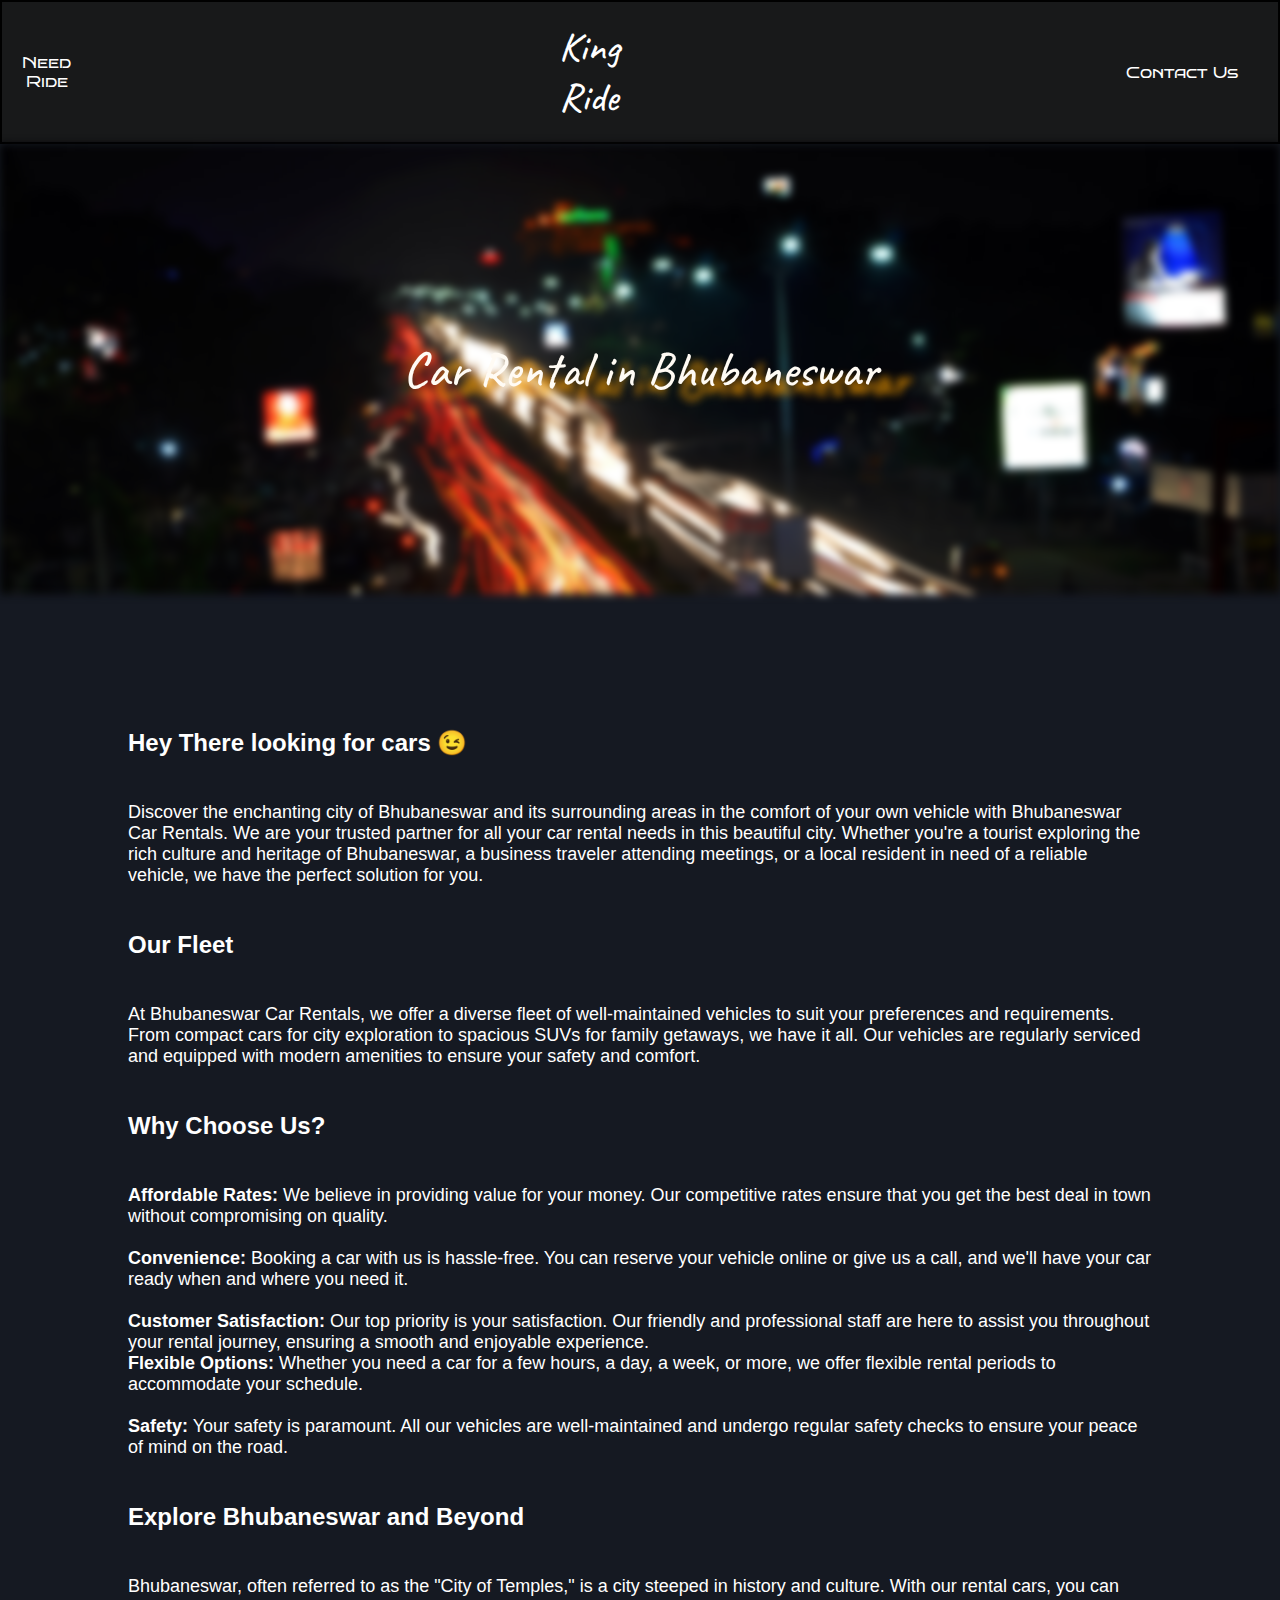
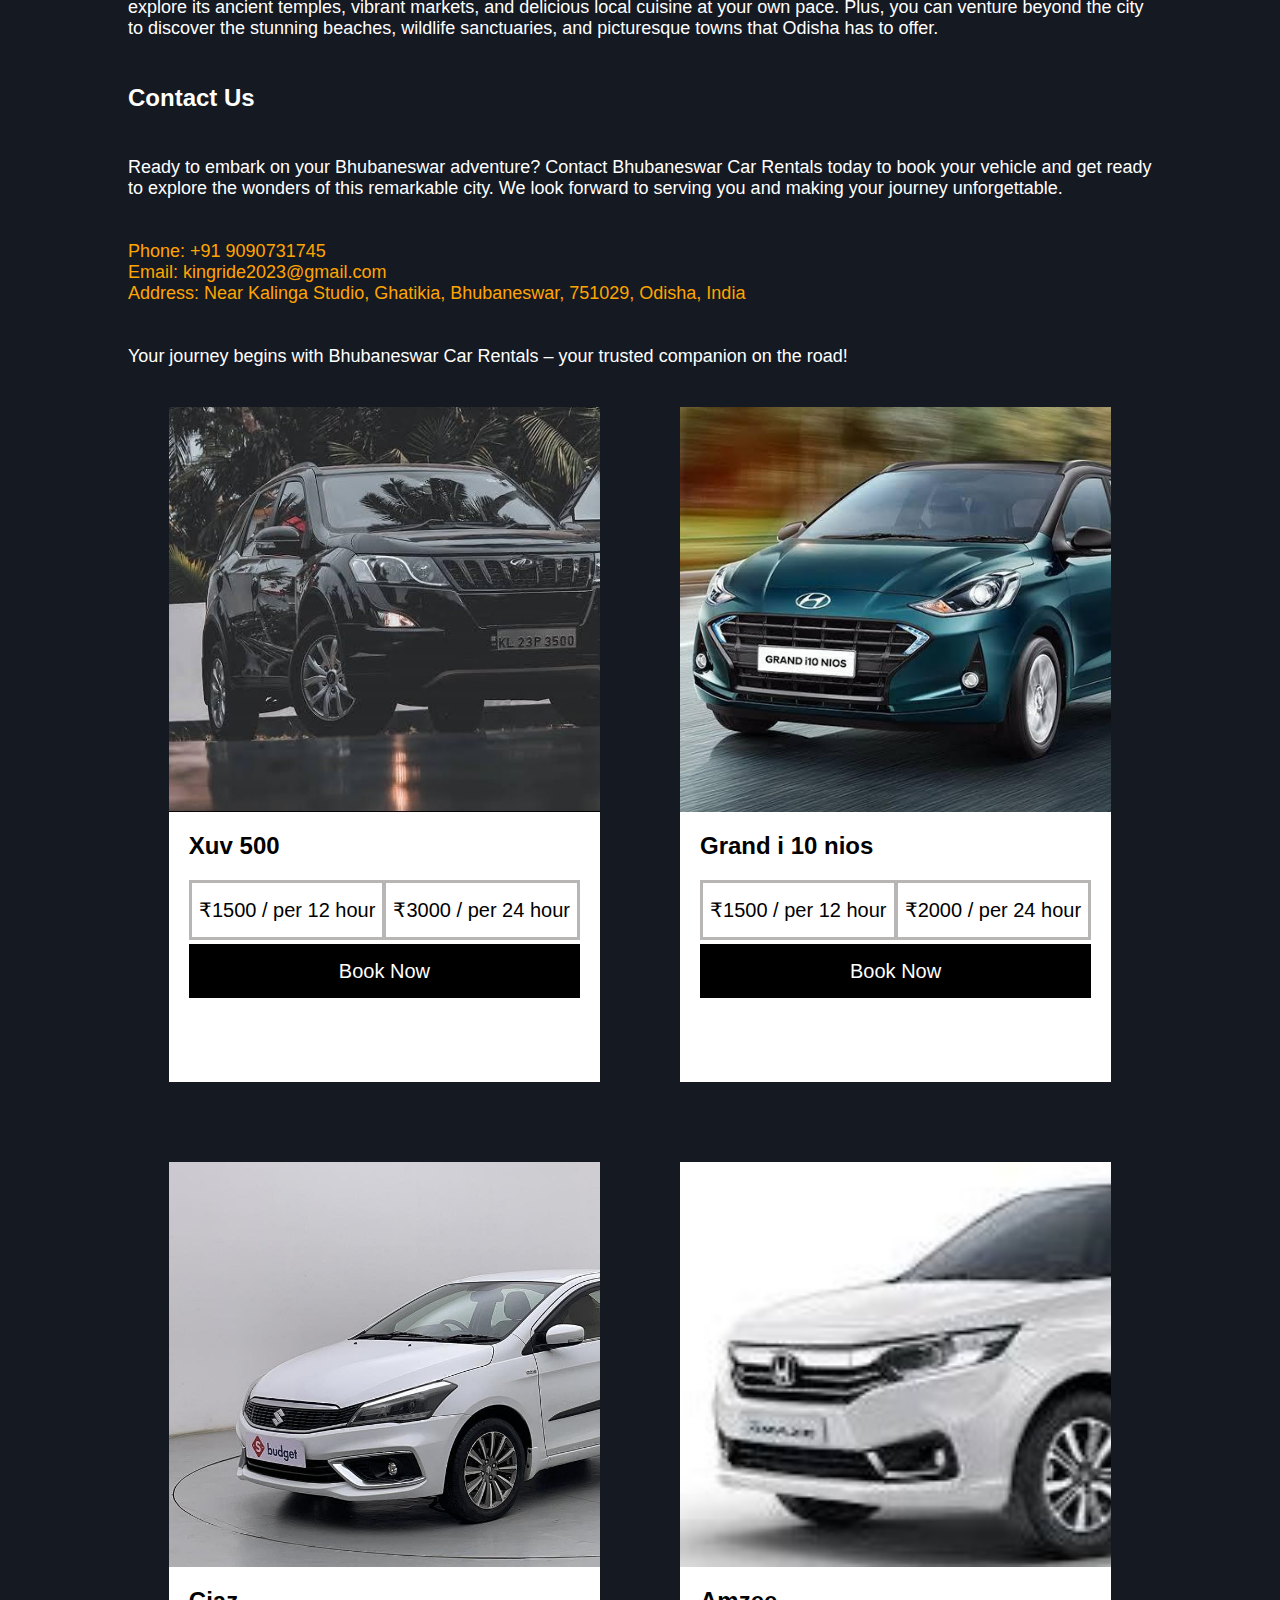
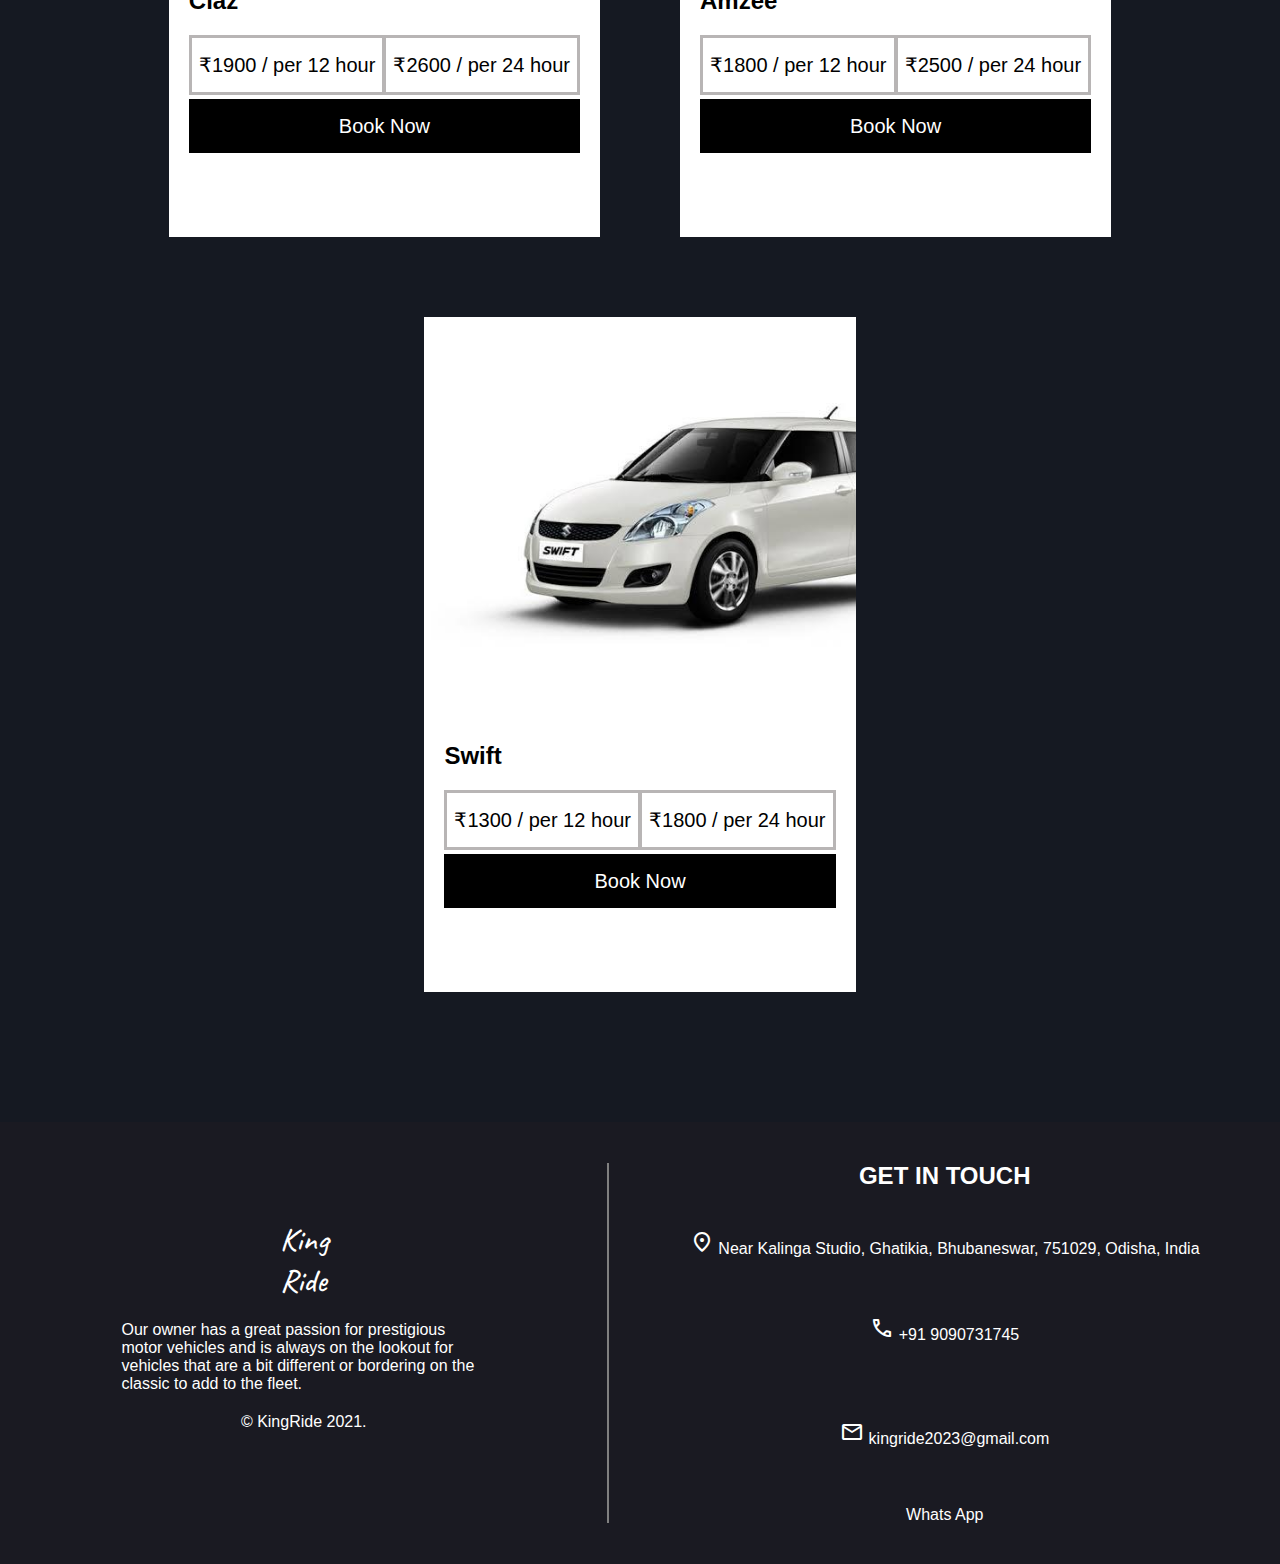
<file: index.html>
<!DOCTYPE html>
<html lang="en">

<head>
  <meta charset="UTF-8">
  <meta name="viewport" content="width=device-width, initial-scale=1.0">
  <title>CAR - RENTAL</title>
  <link rel="stylesheet" href="./css/main.css">
  <link rel="stylesheet" href="./css/Header.css">
  <link rel="stylesheet" href="./css/Footer.css">

  <!-- Icons -->
  <link rel="stylesheet" href="https://fonts.googleapis.com/css2?family=Material+Symbols+Outlined:opsz,wght,FILL,GRAD@24,400,0,0" />

</head>

<body>
  <div id="root">

    <!-- Header -->
    <div>
      <ul class='headerUl'>
        <li>Need <br> Ride</li>
        <li class='logo'>King <br /> Ride</li>
        <li class="contact">
          <a href="tel:+919090731745">Contact Us</a>
        </li>
      </ul>
    </div>

    <!-- Main Body -->
    <div class="mainBody">
      <div class="heroSection">

        <div class="heroImage">

        </div>

        <h1 class="heroTxt">Car Rental in Bhubaneswar</h1>

      </div>

      <div class="contextArea">
        <h2 class="headings">Hey There looking for cars 😉</h2>

        <p>
          Discover the enchanting city of Bhubaneswar and its surrounding areas in the comfort of your own vehicle with
          Bhubaneswar Car Rentals. We are your trusted partner for all your car rental needs in this beautiful city.
          Whether you're a tourist exploring the rich culture and heritage of Bhubaneswar, a business traveler attending
          meetings, or a local resident in need of a reliable vehicle, we have the perfect solution for you.
        </p>

        <h2 class="headings">Our Fleet</h2>

        <p>
          At Bhubaneswar Car Rentals, we offer a diverse fleet of well-maintained vehicles to suit your preferences and
          requirements. From compact cars for city exploration to spacious SUVs for family getaways, we have it all. Our
          vehicles are regularly serviced and equipped with modern amenities to ensure your safety and comfort.
        </p>


        <h2 class="headings">Why Choose Us?</h2>

        <p>
          <b>Affordable Rates:</b> We believe in providing value for your money. Our competitive rates ensure that you
          get the best deal in town without compromising on quality.
          <br>
          <br>
          <b>Convenience:</b> Booking a car with us is hassle-free. You can reserve your vehicle online or give us a
          call, and we'll have your car ready when and where you need it.
          <br>
          <br>
          <b>Customer Satisfaction:</b> Our top priority is your satisfaction. Our friendly and professional staff are
          here to assist you throughout your rental journey, ensuring a smooth and enjoyable experience.
          <br>
          <b>Flexible Options:</b> Whether you need a car for a few hours, a day, a week, or more, we offer flexible
          rental periods to accommodate your schedule.
          <br>
          <br>
          <b>Safety:</b> Your safety is paramount. All our vehicles are well-maintained and undergo regular safety
          checks to ensure your peace of mind on the road.
        </p>



        <h2 class="headings">Explore Bhubaneswar and Beyond</h2>
        <p>
          Bhubaneswar, often referred to as the "City of Temples," is a city steeped in history and culture. With our
          rental cars, you can explore its ancient temples, vibrant markets, and delicious local cuisine at your own
          pace. Plus, you can venture beyond the city to discover the stunning beaches, wildlife sanctuaries, and
          picturesque towns that Odisha has to offer.
        </p>


        <h2 class="headings">Contact Us</h2>
        <p>
          Ready to embark on your Bhubaneswar adventure? Contact Bhubaneswar Car Rentals today to book your vehicle and
          get ready to explore the wonders of this remarkable city. We look forward to serving you and making your
          journey unforgettable.
          <br>
          <br>
          <br>
          <span class="para_contacts">
            Phone: +91 9090731745
            <br>
            Email: kingride2023@gmail.com 
            <br>
            Address: Near Kalinga Studio, Ghatikia, Bhubaneswar, 751029, Odisha, India
          </span>
          <br>
          <br>
          <br>

          Your journey begins with Bhubaneswar Car Rentals – your trusted companion on the road!
        </p>

        <div class="showcase">
          <div class="card">
            <div class="carImage" style="background-image: url('./assets/xuv500.jpg');">

            </div>
            <div class="details">
              <h2>Xuv 500</h2>
              <div class="priceTable">
                <div>₹1500 / per 12 hour</div>
                <div>₹3000 / per 24 hour</div>
              </div>
              <a href="https://wa.me/9090731745?text=I'm%20Interested%20in%20booking%20a%20Xuv%20500." target="_blank">Book Now</a>
            </div>
          </div>


          <div class="card">
            <div class="carImage" style="background-image: url('./assets/Grand_i_10_nios.jpg');">

            </div>
            <div class="details">
              <h2>Grand i 10 nios</h2>
              <div class="priceTable">
                <div>₹1500 / per 12 hour</div>
                <div>₹2000 / per 24 hour</div>
              </div>
              <a href="https://wa.me/9090731745?text=I'm%20Interested%20in%20booking%20a%20Grand%20i%2010%20nios." target="_blank">Book Now</a>
            </div>
          </div>


          <div class="card">
            <div class="carImage" style="background-image: url('./assets/Ciaz.jpg');">

            </div>
            <div class="details">
              <h2>Ciaz</h2>
              <div class="priceTable">
                <div>₹1900 / per 12 hour</div>
                <div>₹2600 / per 24 hour</div>
              </div>
              <a href="https://wa.me/9090731745?text=I'm%20Interested%20in%20booking%20a%20Ciaz." target="_blank">Book Now</a>
            </div>
          </div>

          <div class="card">
            <div class="carImage" style="background-image: url('./assets/Amzee.jpg');">

            </div>
            <div class="details">
              <h2>Amzee</h2>
              <div class="priceTable">
                <div>₹1800 / per 12 hour</div>
                <div>₹2500 / per 24 hour</div>
              </div>
              <a href="https://wa.me/9090731745?text=I'm%20Interested%20in%20booking%20a%20Amaze." target="_blank">Book Now</a>
            </div>
          </div>
          
          <div class="card">
            <div class="carImage" style="background-image: url('./assets/Swept.jpg');">

            </div>
            <div class="details">
              <h2>Swift</h2>
              <div class="priceTable">
                <div>₹1300 / per 12 hour</div>
                <div>₹1800 / per 24 hour</div>
              </div>
              <a href="https://wa.me/9090731745?text=I'm%20Interested%20in%20booking%20a Swept." target="_blank">Book Now</a>
            </div>
          </div>

        </div>

      </div>

    </div>


    <!-- Footer -->

    <div class='footer'>

      <ul>
        <li class="about">
          <p class='logo'>King <br /> Ride</p>
          <p class="about_txt">
            Our owner has a great passion for prestigious motor vehicles and is always on the lookout for vehicles that are a bit different or bordering on the classic to add to the fleet.
          </p>
          <span id="copyright">&copy; KingRide 2021.</span><br /><br/></p>
        </li>
        <li class="bar"></li>
        <li class="getInTouch">
          <h2>GET IN TOUCH</h2>
          <a href="https://maps.app.goo.gl/sbj5TfZAUuukqZBY8" target="_blank"><span class="material-symbols-outlined">
            location_on
            </span>
            Near Kalinga Studio, Ghatikia, Bhubaneswar, 751029, Odisha, India
          </a>
          <br>
          <a href="tel:+919090731745" target="_blank"><span class="material-symbols-outlined">
            phone
            </span>
            +91 9090731745
          </a>
          <br>
          <br>
          <a href="mailto:kingride2023@gmail.com" target="_blank"><span class="material-symbols-outlined">
            email
            </span>
              kingride2023@gmail.com 
          </a>
          <br>
          <a href="https://wa.me/9090731745?text=I'm interested in renting a car." target="_blank">Whats App</a>
        </li>
      </ul>
    </div>

  </div>
</body>

</html>
</file>
<file: css/main.css>
@import url('https://fonts.googleapis.com/css2?family=Bruno+Ace&family=Bruno+Ace+SC&family=Caveat:wght@400;500;600;700&display=swap');


*{
  box-sizing: border-box;
  margin: 0;
  padding: 0;
}


.mainBody{

  height: max-content;
  background-color: rgb(21, 25, 34);
}

.heroSection{
  width: 100%;
  height: 50vh;
  display: flex;
  justify-content: center;
  align-items: center;
}

.heroSection h1{
  position: absolute;
  /* top: 0; */
  /* color: white; */
}

.heroTxt{
  font-family: 'Bruno Ace', cursive;
  font-family: 'Bruno Ace SC', cursive;
  font-family: 'Caveat', cursive;
  font-size: 50px;
  color: rgb(255, 251, 244);
  filter: drop-shadow(30px 10px 4px rgb(248, 157, 0));
  font-weight: 500;
}

.heroImage{
  background-image: url('../assets/heroBackground.jpg');
  background-size: cover;
  filter: blur(4px);
  filter: brightness(-1);

  width: 100%;
  height: 50vh;
}


.contextArea{
  color: white;
  padding: 10vh 10vw;

}

.headings{
  margin: 5vh 0vw;
}



.contextArea p{
  font-size: 18px;

}
.para_contacts{
  /* font-size: 18px; */
  margin-top: 12vh;
  color: orange;

}


.card{
  max-width: 100%;
  height: 75vh ;
  background-color: white;
  color: black;
  margin: 40px 40px;
}

.card .carImage{
  width: 100%;
  height: 60%;
  background-color: red;
  background-size: cover;
}

.details{
  padding: 20px 20px;
}

.priceTable {
  width: 100%;
  border: 1px solid rgb(184, 181, 181);  
  display: flex;
  margin: 20px 0px;
}

.priceTable div{
  width: 100%;
  padding: 15px 0px;
  display: flex;
  justify-content: center;
  align-items: center;
  font-size: 20px;
  border: 2px solid rgb(184, 181, 181);
}

.details a{
  text-decoration: none;
  width: 100%;
  padding: 16px 150px;
  font-size: 20px;
  color: white;
  background-color: black;
  border: none;
  cursor: pointer;
}

.details a:hover{
  
  background-color: orange;
}


.showcase{
  display: flex;
  flex-wrap: wrap;
  width: 100%;
  justify-content: center;
  align-items: center;
}





/* CSS for mobiles */

@media only screen and (max-width: 600px){
  .heroSection{
    width: 100%;
    height: 100%;
    display: flex;
    justify-content: center;
    align-items: center;
  }

  .card{
    width: 100%;
    height: 60vh ;
    background-color: white;
    color: black;
    margin: 40px 0px;
  }

  .card .carImage{
    width: 100%;
    height: 60%;
    /* background-color: red; */
    background-size: cover;
  }
  
  .details{
    padding: 20px 20px;
  }

  .showcase{
    display: flex;
    flex-direction: column;
    /* flex-wrap: wrap; */
    width: 100%;
    height: auto;
    justify-content: center;
    align-items: center;
  }

  .card .carImage{
    width: 100%;
    height: 60%;
    background-color: red;
    background-size: cover;
  }
  
  .details{
    padding: 20px 20px;
  }
  
  .priceTable {
    text-align: center;
    width: 100%;
    border: 1px solid rgb(184, 181, 181);  
    display: flex;
    margin: 20px 0px;
  }
  
  .priceTable div{
    width: 100%;
    padding: 10px 0px;
    display: flex;
    justify-content: center;
    align-items: center;
    font-size: 14px;
    border: 2px solid rgb(184, 181, 181);
  }
  
  .details a{
    text-decoration: none;
    width: 100%;
    padding: 10px 50px;
    font-size: 14px;
    color: white;
    background-color: black;
    border: none;
    cursor: pointer;
  }
  
}
</file>
<file: css/Header.css>
@import url('https://fonts.googleapis.com/css2?family=Bruno+Ace&family=Bruno+Ace+SC&family=Caveat:wght@400;500;600;700&display=swap');

*{
  box-sizing: border-box;
  margin: 0;
  padding: 0;
}


.headerUl{
    list-style-type: none;
    display: flex;
    
    justify-content: center;
    align-items: center;
    width: 100%;
    height: max-content;
    border: 2px solid black;
    justify-content: space-between;
    background-color: rgb(24, 25, 26);
}

.headerUl li{
    padding: 10px;
    margin: 10px;
    background: transparent;
    width: 100%;
    /* border: 1px solid white; */
    height: fit-content;
    width: auto;
    text-align: center;
    color: white;
    /* background-color: #f2f2f2; */
    font-family: 'Bruno Ace SC', cursive;
}
.headerUl li a{
    text-decoration: none;
    padding: 10px;
    margin: 10px;
    background: transparent;
    width: 100%;
    /* border: 1px solid white; */
    height: fit-content;
    width: auto;
    text-align: center;
    color: white;
    /* background-color: #f2f2f2; */
    font-family: 'Bruno Ace SC', cursive;
}

.headerUl .logo{
  /* font-family: 'Caveat', cursive; */

  font-family: 'Bruno Ace', cursive;
  font-family: 'Bruno Ace SC', cursive;
  font-family: 'Caveat', cursive;
  font-size: 40px;
  font-weight: 500;
}



@media only screen and (max-width: 600px){

  .contact{
    display: none;
  }
}
</file>
<file: css/Footer.css>
@import url('https://fonts.googleapis.com/css2?family=Bruno+Ace&family=Bruno+Ace+SC&family=Caveat:wght@400;500;600;700&display=swap');

*{
  box-sizing: border-box;
  margin: 0;
  padding: 0;
  font-family: sans-serif;
}

.footer ul{
  background-color: rgb(26, 26, 34);
  display: flex;
  justify-content: space-between;
  align-items: center;
  height: auto;
  color: white;
}

.getInTouch{
  list-style-type: none;
  width: 100%;
  padding: 20px 60px;
  display: flex;
  flex-direction: column;
  justify-content: center;
  align-items: center;

}
.getInTouch h2{
  margin: 20px 0px;
}
.getInTouch a{
  margin: 20px 0px;
  text-decoration: none;
  color: white;
}

.about{
  width: 100%;
  display: flex;
  flex-direction: column;
  justify-content: center;
  align-items: center;
}

.about .about_txt{
  width: 60%;
  margin: 20px 0px;
}

.bar{
  list-style-type: none;
  height: 40vh;
  border: 1px solid grey;
}


.logo{
  /* font-family: 'Caveat', cursive; */

  font-family: 'Bruno Ace', cursive;
  font-family: 'Bruno Ace SC', cursive;
  font-family: 'Caveat', cursive;
  font-size: xx-large;
  font-weight: 500;
}

@media only screen and (max-width: 600px){
  .footer ul{
    
    flex-direction: column;
    
  }

  
  .bar{
    list-style-type: none;
    height: 0vh;
    width: 70%;
    border: 1px solid grey;
  }
  
}
</file>
